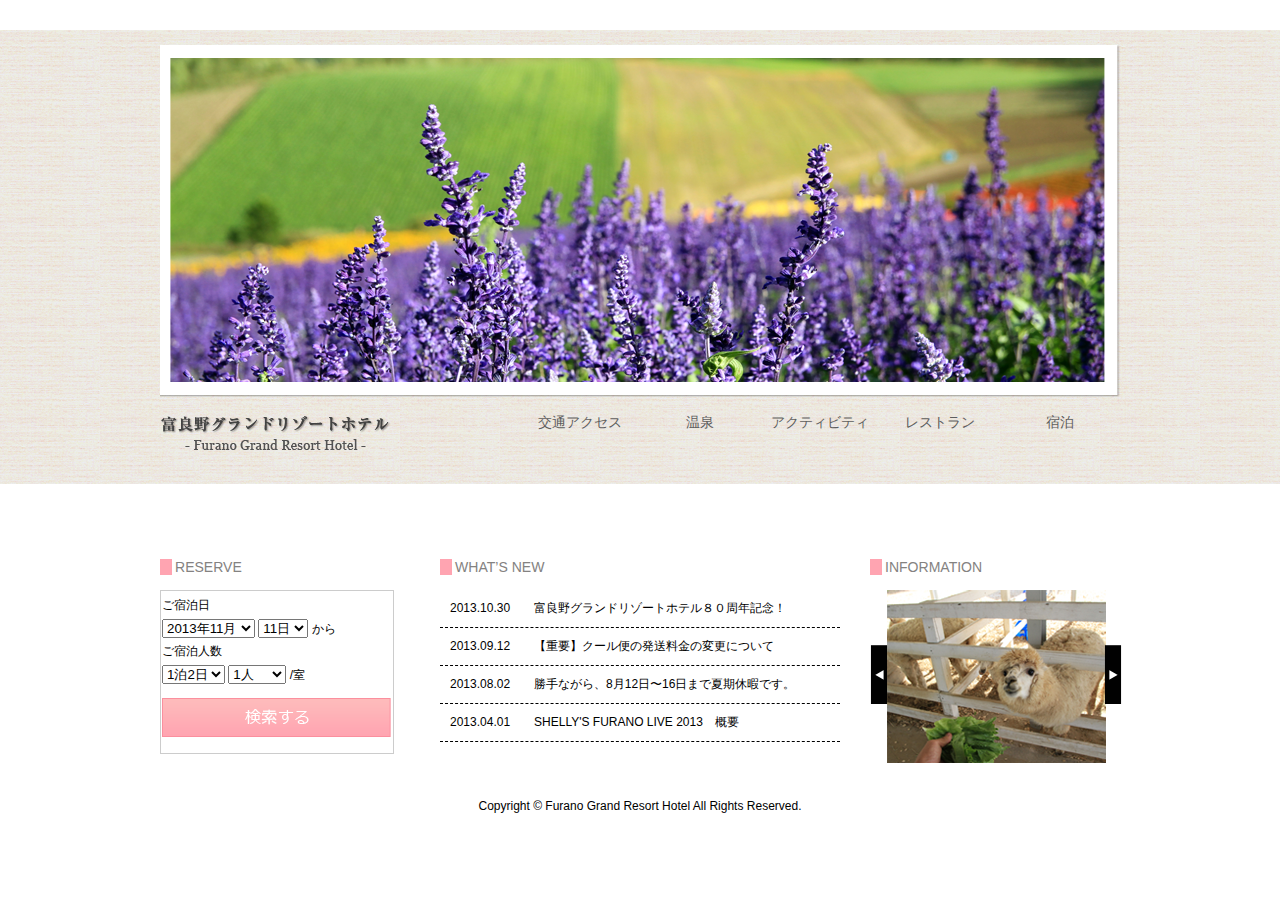
<file: lesson4/index.html>
<!DOCTYPE html>
<html>
<head>
<meta charset="UTF-8">
<link rel="stylesheet" href="lesson5.css">
</head>
<body>

<header id="head">
	<div id="container">
		<div id="mainVisual"><img src="../lesson4/img/mainvisual.png"></div>
		<div id="navigation">
			<div id="logo"><img src="../lesson4/img/logo.png"></div>
			<ul id="gNavi">
				<li><a href="#">宿泊</a></li>
				<li><a href="#">レストラン</a></li>
				<li><a href="#">アクティビティ</a></li>
				<li><a href="#">温泉</a></li>
				<li><a href="#">交通アクセス</a></li>
			</ul>
		</div>
	</div>
</header>
<div class="clear"></div>

<div id="container">
	<section id="left">
		<h3>RESERVE</h3>
		<div id="form">
		<p class="form">ご宿泊日</p>
		<p class="form">
			<select name="ym">
				<option value="1">2013年11月</option>
				<option value="2">2013年12月</option>
				<option value="3">2014年01月</option>
				<option value="4">2014年02月</option>
			</select>
			<select name="day">
				<option value="11">11日</option>
				<option value="12">12日</option>
				<option value="13">13日</option>
				<option value="14">14日</option>
			</select>
		から
		</p>
		<p class="form">ご宿泊人数</p>
		<p class="form">
			<select name="reserve">
				<option value="unko1">1泊2日</option>
				<option value="unko2">2泊3日</option>
				<option value="unko3">3泊4日</option>
				<option value="unko4">4泊5日</option>
			</select>
			<select name="human">
				<option value="h1">1人</option>
				<option value="h2">2人</option>
				<option value="h3">3人</option>
				<option value="h4">400人</option>
			</select>
		/室</p>
		<br>

		<a href="#"><img src="../lesson4/img/btn_search.png"></a>
		</div>
	</section>
	<section id="center">
		<h3>WHAT’S NEW</h3>
		<div id="news">
		<p class="newsText">2013.10.30　　富良野グランドリゾートホテル８０周年記念！</p>
		<p class="newsText">2013.09.12　　【重要】クール便の発送料金の変更について</p>
		<p class="newsText">2013.08.02　　勝手ながら、8月12日〜16日まで夏期休暇です。</p>
		<p class="newsText">2013.04.01　　SHELLY'S FURANO LIVE 2013　概要</p>
		</div>
	</section>
	<section id="right">
		<h3>INFORMATION</h3>
		<img src="../lesson4/img/info.png">
	</section>
	<div class="clear"></div>
	
	<footer>Copyright © Furano Grand Resort Hotel  All Rights Reserved.</footer>
</div>
</body>
</html>
</file>
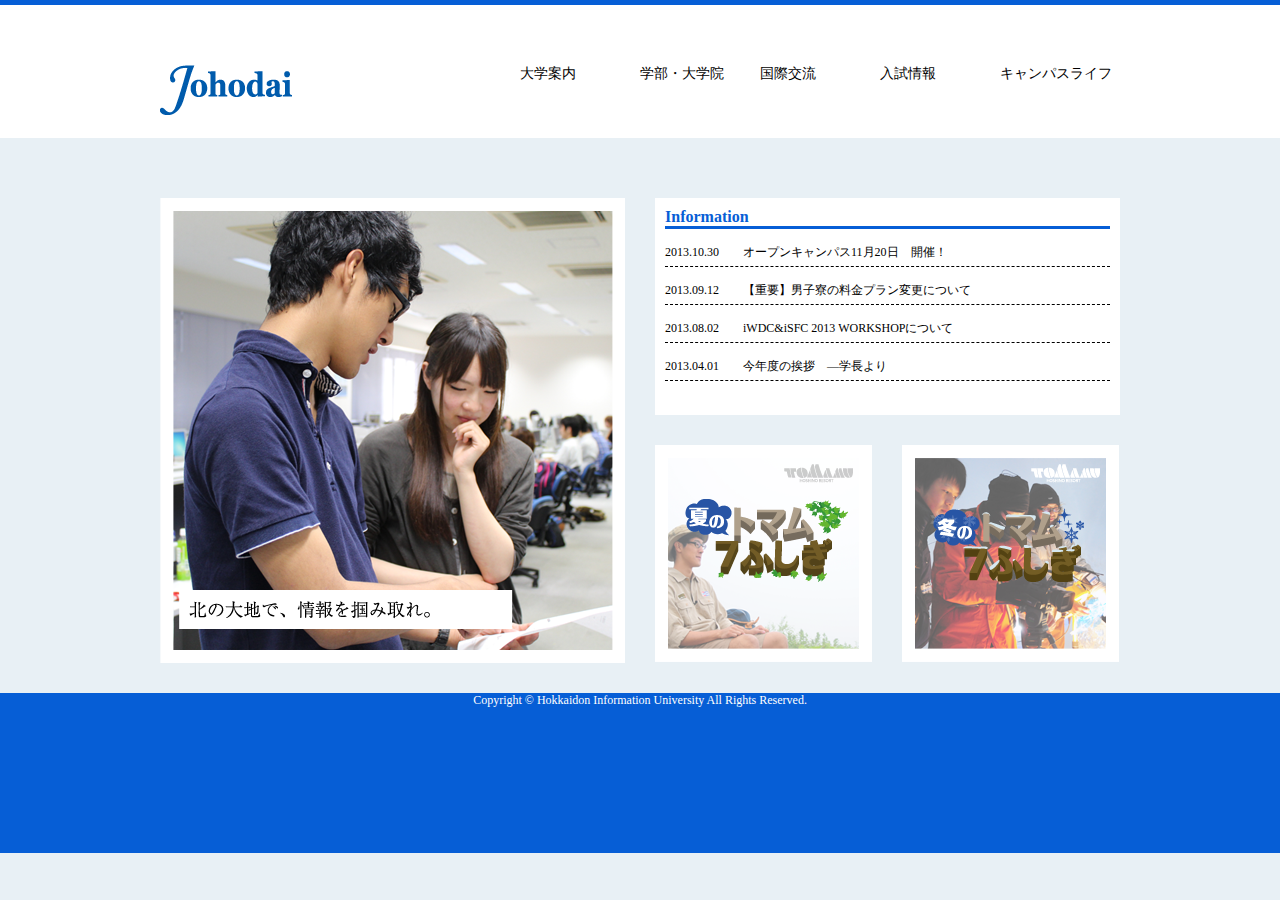
<file: step2_lesson5/index.html>
<!DOCTYPE html>
<html>
<head>
<meta charset="UTF-8">
<link rel="stylesheet" href="step2_lesson5.css">
</head>
<body>
	<header>
		<div id="container">
			<div id="logo"><img src="lesson5_img/logo.png"></div>
			<ul id="nav">
				<li><a href="#">大学案内</a></li>
				<li><a href="#">学部・大学院</a></li>
				<li><a href="#">国際交流</a></li>
				<li><a href="#">入試情報</a></li>
				<li><a href="#">キャンパスライフ</a></li>
			</ul>
		</div>
	</header>
	
	<div id="container">
		<section id="left">
			<img src="lesson5_img/mainvisual.png">
		</section>
		
		<section id="right">
			<div id="news">
				<h3>Information</h3>
				<p class="newsText">2013.10.30　　オープンキャンパス11月20日　開催！</p>
				<p class="newsText">2013.09.12　　【重要】男子寮の料金プラン変更について</p>
				<p class="newsText">2013.08.02　　iWDC&iSFC 2013 WORKSHOPについて</p>
				<p class="newsText">2013.04.01　　今年度の挨拶　—学長より</p>
			</div>
			<div id="event1"><img src="lesson5_img/event_1.png"></div>
			<div id="event2"><img src="lesson5_img/event_2.png"></div>
		</section>
		
		<div class="clear"></div>
	</div>
	<footer>Copyright © Hokkaidon Information University  All Rights Reserved.</footer>
	</body>
</html>
</file>
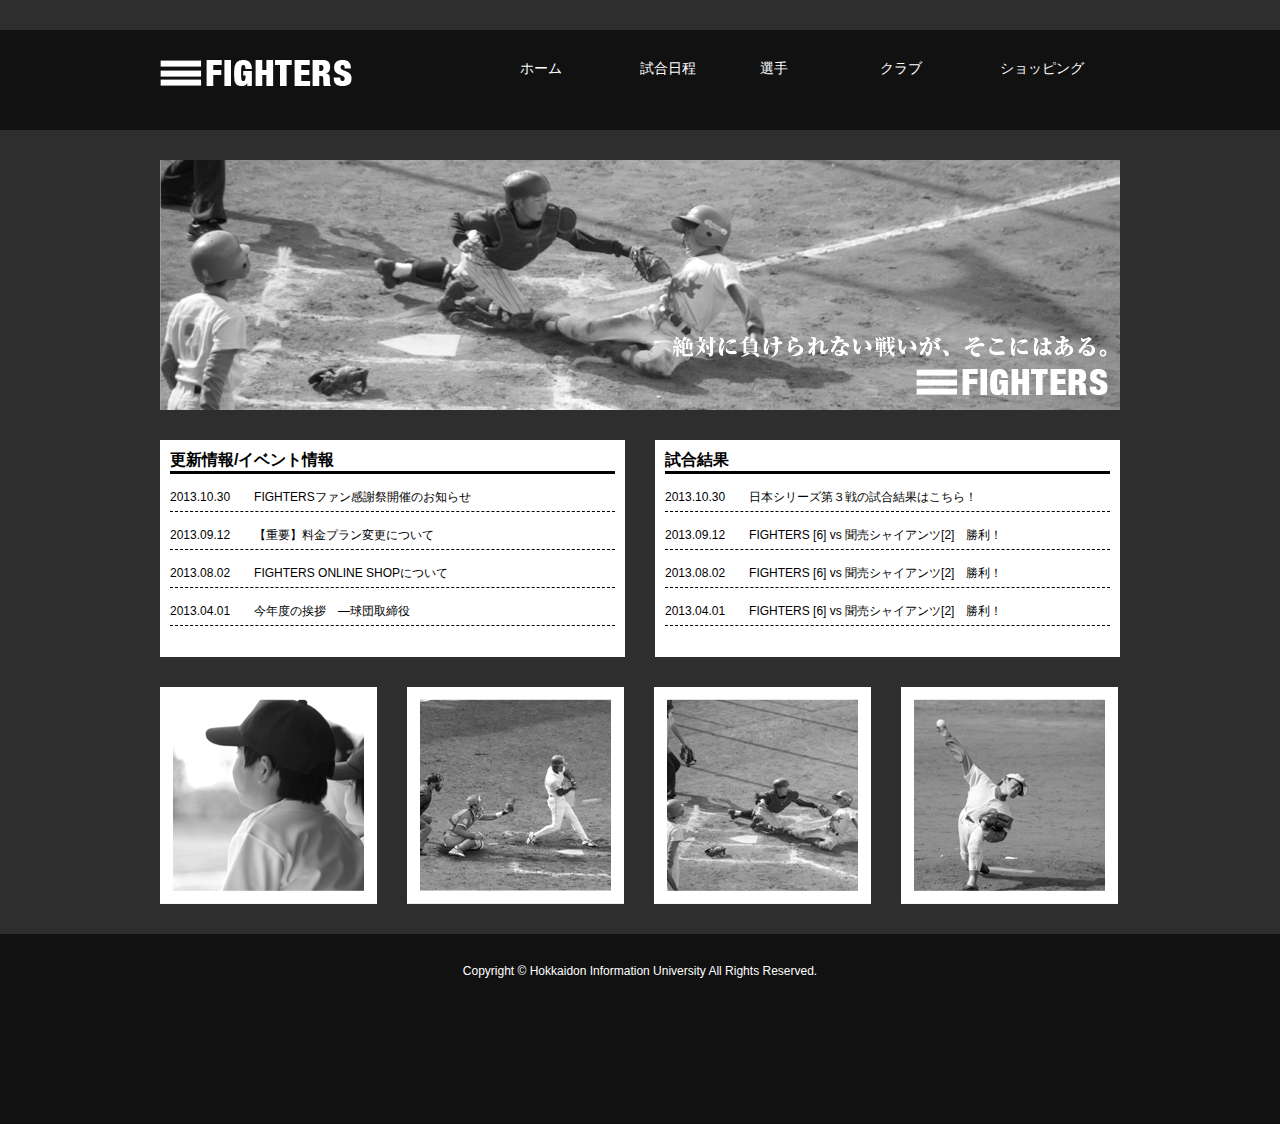
<file: step2_lesson6/index.html>
<!DOCTYPE html>
<html>
<head>
<meta charset="UTF-8">
<link rel="stylesheet" href="./css/step2_lesson6.css">
</head>
<body>
<header>
	<div id="container">
		<div id="logo"><img src="lesson6_img/logo.png"></div>
		<ul id="nav">
			<li><a href="#">ホーム</a></li>
			<li><a href="#">試合日程</a></li>
			<li><a href="#">選手</a></li>
			<li><a href="#">クラブ</a></li>
			<li><a href="#">ショッピング</a></li>
		</ul>
	</div>
</header>

<div id="container">
	<div id="mainVisual"><img src="lesson6_img/mainvisual.png"></div>
	<section id="left">
		<div id="news">
			<h3>更新情報/イベント情報</h3>
			<p class="newsText">2013.10.30　　FIGHTERSファン感謝祭開催のお知らせ</p>
			<p class="newsText">2013.09.12　　【重要】料金プラン変更について</p>
			<p class="newsText">2013.08.02　　FIGHTERS ONLINE SHOPについて</p>
			<p class="newsText">2013.04.01　　今年度の挨拶　—球団取締役</p>
		</div>
	</section>
	
	<section id="right">
		<div id="news">
			<h3>試合結果</h3>
			<p class="newsText">2013.10.30　　日本シリーズ第３戦の試合結果はこちら！</p>
			<p class="newsText">2013.09.12　　FIGHTERS [6] vs 聞売シャイアンツ[2]　勝利！</p>
			<p class="newsText">2013.08.02　　FIGHTERS [6] vs 聞売シャイアンツ[2]　勝利！</p>
			<p class="newsText">2013.04.01　　FIGHTERS [6] vs 聞売シャイアンツ[2]　勝利！</p>
		</div>
	</section>
	<div class="clear"></div>
	
	<section id="bottom">
		<div class="eventR"><img src="lesson6_img/event_1.png"></div>
		<div class="eventR"><img src="lesson6_img/event_2.png"></div>
		<div class="eventR"><img src="lesson6_img/event_3.png"></div>
		<div class="eventN"><img src="lesson6_img/event_4.png"></div>
	</section>
</div>
<footer>Copyright © Hokkaidon Information University  All Rights Reserved.</footer>
</body>
</html>
</file>
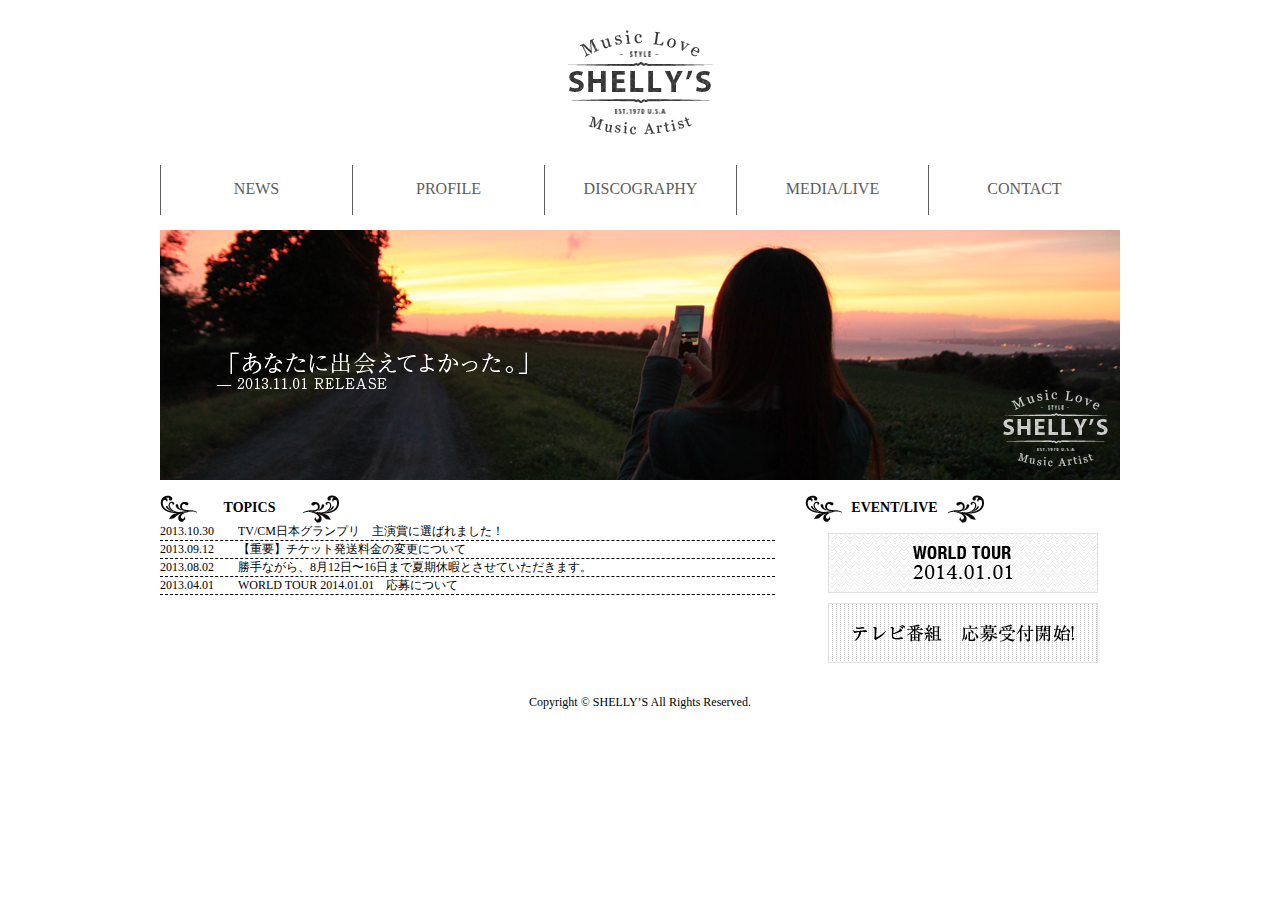
<file: lesson2_1.html>
<!DOCTYPE html>
<html>
<head>
<meta charset="UTF-8">
<style>
/* CSS RESET */
*{margin: 0; padding: 0;}
img{border: 0;}

body{
    font-family: serif;
    font-size: :12px;
    background:#fff;
}
#container{
    width: 960px;
    height: auto;
    margin: 0 auto;
}
header{
    width: 100%;
    background: #eff5ef9;
    padding-top:30px;
}
#logo{
    width: 146px;
    height: 105px;
    margin: 0 auto;
}
ul#navigation{
    
    width: 960px;
    height: 50px;
    margin-top: 30px;
    margin-bottom: 15px;
}
ul#navigation li {
	width:191px;
	height:35px;
	padding-top:15px;
	color:#5d5d5d;
	float:left;
	text-align:center;
	border-left:1px solid #5d5d5d;
	list-style:none;
}
.clear{
    clear: both;
}
a:link{
    text-decoration: none;
    color: #5d5d5d;
}
a:hover{
    text-decoration: none;
    color: #c7c7c7;
}
#mainVisual{
    width: 960px;
    height: 250px;
}
#main{
    width: 960px;
    height: auto;
    margin: 0 auto;
}
#news{
    width: 615px;
    height: 200px;
    margin-top: 15px;
    float: left;
}
h3{
    background: url("lesson2_img/headline_bg.png");
    background-repeat: no-repeat;
    font-size: 14px;
    width: 179px;
    height: 23px;
    text-align: center;
    padding-top: 5px;
}
p.newsText{
    font-size: 12px;
    border-bottom: 1px dashed #000;
    padding 10px 0;

}
#event{
    width: 315px;
    height: 200px;
    margin-left: 30px;
    margin-top: 15px;
    float: left;
    
}
#photo{
    width: 270px;
    height: 60px;
    margin: 10px auto;
}
footer{
    font-size: 12px;
    text-align: center;
}
</style>
</head>
<body>
<header>
<div id="container">
<div id="logo"><a href="#"><img src="lesson2_img/logo.png"></a></div>
<ul id="navigation">
<li><a href="#">NEWS</a></li>
<li><a href="#">PROFILE</a></li>
<li><a href="#">DISCOGRAPHY</a></li>
<li><a href="#">MEDIA/LIVE</a></li>
<li><a href="#">CONTACT</a></li>
</ul>
<div id="mainVisual"><img src="lesson2_img/mainvisual.png"></div>
</div>
</header>
<div class="clear"></div>
<div id="main">

<div id="news">
<h3>TOPICS</h3>
<p class="newsText">2013.10.30　　TV/CM日本グランプリ　主演賞に選ばれました！</p>
<p class="newsText">2013.09.12　　【重要】チケット発送料金の変更について</p>
<p class="newsText">2013.08.02　　勝手ながら、8月12日〜16日まで夏期休暇とさせていただきます。</p>
<p class="newsText">2013.04.01　　WORLD TOUR 2014.01.01　応募について</p>
</div>
<div id="event">
<h3>EVENT/LIVE</h3>
<section id="photo"><a href="#"><img src="lesson2_img/event_1.png"></a></section>
<section id="photo"><a href="#"><img src="lesson2_img/event_2.png"></a></section>
</div>
			
<footer>Copyright © SHELLY’S  All Rights Reserved.</footer>
</div>
<div class="clear"></div>	
</body>
</html>
</file>
<file: lesson4/lesson5.css>
/*CSS RESET*/
*{margin: 0; padding: 0}
img{
    border: 0;
}
body{
    font-family: sans-serif;
    font-size: 12px;
    color: #000;
    background: #fff;
}
#head{
    width: 100%;
    height: auto;
    background: url("../lesson4/img/bg.png");
    background-repeat: repeat;
}
#container{
    width: 960px;
    height: auto;
    margin: 30px auto;
}
#mainVisual{
    width: 960px;
    height: 354px;
    padding-top: 15px;
}
#navigation{
    width: 960px;
    height: 70px;
    padding-top: 15px;
}
#logo{
    width: 230px;
    height: 70px;
    float: left;
}
ul#gNavi{
    width: 730px;
    height: 70px;
    float: right;
}
ul#gNavi li{
    width: 120px;
    text-align: center;
    font-family: serif;
    font-size: 14px;
    color: #5e5e5e;
    list-style: none;
    float: right;
}
a:link{
    text-decoration: none;
    color: #5e5e5e;
}
a:hover{
    border-bottom: solid 5px #ffa4b1;
}
.clear{
    clear: both;
}
#left{
    width: 250px;
    height: auto;
    float: left;
    margin-top: 15px;
}
h3{
    border-left: 12px solid #ffa4b1;
    padding-left: 3px;
    font-weight: lighter;
    color: #848281;
    margin-bottom: 15px;
}
#form{
    width: 230px;
    height: 160px;
    border: 1px solid #ccc;
    padding: 1px;
    margin-bottom: 15px;
}
p.form{
    font-size: 12px;
    margin-top: 5px;
}
#center{
    width: 400px;
    height: auto;
    float: left;
    margin: 15px 30px;
}
#news{
    width: 400px;
    height: auto;
}
p.newsText{
    font-size:12px ;
    border-bottom:1px dashed #000 ;
    padding: 10px;
}
#right{
    width: 250px;
    height: auto;
    float: left;
    margin-top: 15px;
}
footer{
    width: 960px;
    height: 50px;
    font-size: 12px;
    text-align: center;
    margin-top: 30px;
}
</file>
<file: step2_lesson5/step2_lesson5.css>
/*CSS RESET*/
    *{margin:0; padding:0;}
    img{border: 0;}

    body{
        font-family: serif;
        font-size: 12px;
        background: #e8f0f5;
    }
    header{
        background: #fff;
        width: 100%;
        height: 100pt;
        border-top: 5px solid #065ed6;
    }
    #container{
        width: 960px;
        height: auto;
        margin: 30px auto;
    }
    #logo{
        width: 140px;
        height: 70px;
        float: left;
        margin-top: 30px;
    }
    ul#nav{
        width: 600px;
        height: 70px;
        margin-top: 30px;
        float: right;
    }
    ul#nav li{
        width: 120px;
        height: 70px;
        float: left;
        list-style: none;
        color: #065ed6;
        font-size: 14px;
    }
    ul#nav li a{
        color: #000;
        text-decoration: none;
    }
    ul#nav li a:hover{
        color: #ccc;
    }
    .clear{
        clear: both;
    }
    #left{
        width: 465px;
        height: 465px;
        margin-top: 30px;
        margin-right: 30px;
        float: left;
    }
    #right{
        width: 465px;
        height: 465px;
        margin-top: 30px;
        float: left;
    }
    #news{
        width: 445px;
        height: 197px;
        margin-bottom: 30px;
        padding: 10px;
        background: #fff;
    }
    h3{
        font-size: 16px;
        color: #065ed6;
        border-bottom: 3px solid #065ed6;
    }
    p.newsText{
        font-size: 12px;
        padding-bottom: 5px;
        margin-top: 15px;
        border-bottom: 1px dashed #000;
    }
    #event1{
        width: 217px;
        height: 217px;
        float: left;
        margin-right: 30px;
    }
    #event2{
        width: 217px;
        height: 217px;
        float: left;
    }
    footer{
        width: 100%;
        height: 160px;
        margin-top: 30px;
        text-align: center;
        color: #fff;
        background: #065ed6;
    }
</file>
<file: step2_lesson6/css/step2_lesson6.css>
/*CSS RESET*/
*{
    margin: 0; padding: 0;
}
img{
    border: 0;
}
body{
    font-family: sans-serif;
    font-size: 12px;
    background: #2e2e2e;
}
header{
    background: #111;
    width: 100%;
    height: 100px;
}
#container{
    width: 960px;
    height: auto;
    margin: 30px auto;
}
#logo{
    width: 140px;
    height: 70px;
    float: left;
    margin-top: 30px;
}
ul#nav{
    width: 600px;
    height: 70px;
    margin-top: 30px;
    float: right;
    color: #fff;
}
ul#nav li{
    width: 120px;
    height: 70px;
    float: left;
    list-style: none;
    color: #065ed6;
    font-size: 14px;
}
ul#nav li a{
    color: #fff;
    text-decoration: none;
}
ul#nav li a:hover{
    color: #000;
    background: yellow;
}
.clear{
    clear: both;
}
#mainVisual{
    width: 960px;
    height: 250px;
    margin-top: 30px;
}
#left{
    width: 465px;
    height: 217px;
    margin-top: 30px;
    margin-right: 30px;
    float: left;
}
#right{
    width: 465px;
    height: 217px;
    margin-top: 30px;
    float: left;
}
#news{
    width: 445px;
    height: 197px;
    margin-bottom: 30px;
    padding: 10px;
    background: #fff;
}
h3{
    font-size: 16px;
    color: #000;
    border-bottom: 3px solid #000;
}
p.newsText{
    font-size: 12px;
    padding-bottom: 5px;
    margin-top: 15px;
    border-bottom: 1px dashed #000;
}
#bottom{
    width: 960px;
    height: 217px;
    margin-top: 30px;
}
.eventR{
    width: 217px;
    height: 217px;
    float: left;
    margin-right: 30px;
}
.event{
    width: 217px;
    height: 217px;
    float: left;
}
footer{
    width: 100%;
    height: 160px;
    margin-top: 30px;
    padding-top: 30px;
    text-align: center;
    color: #fff;
    background: #111;
}
</file>
